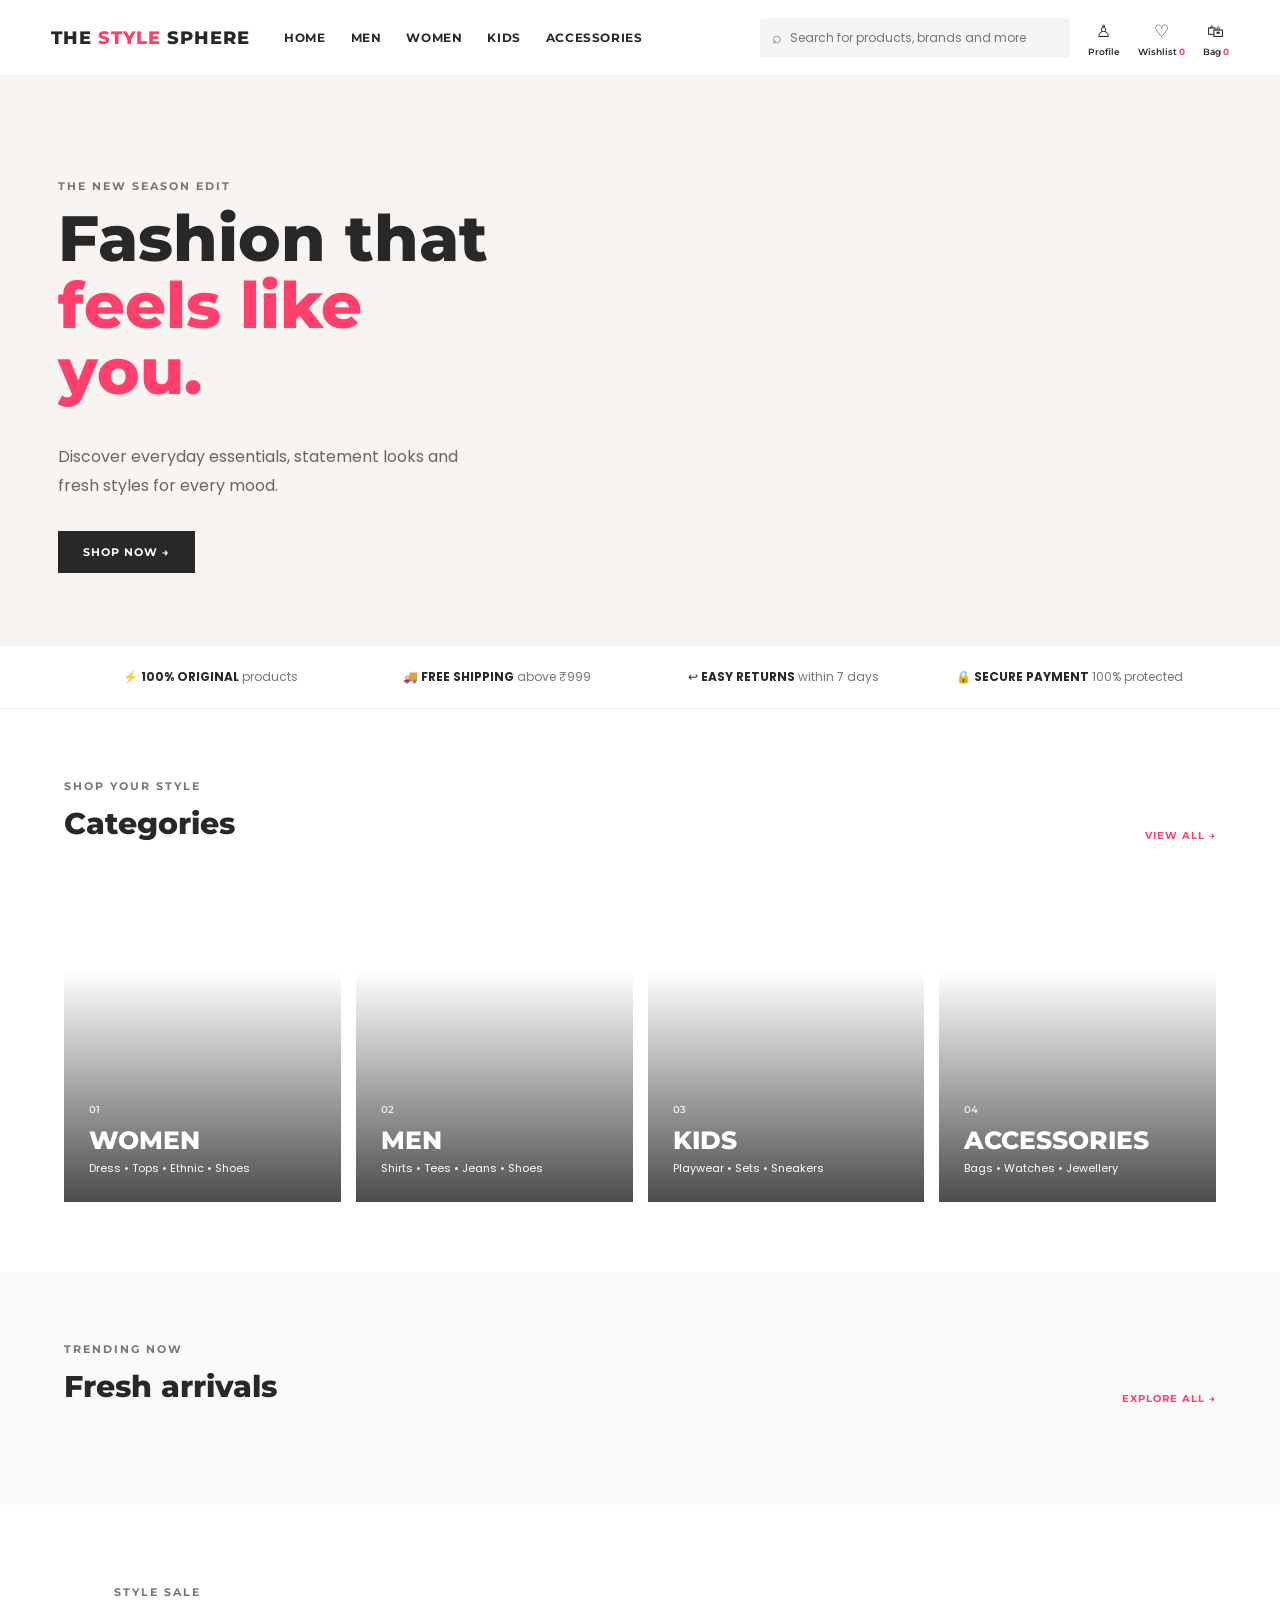
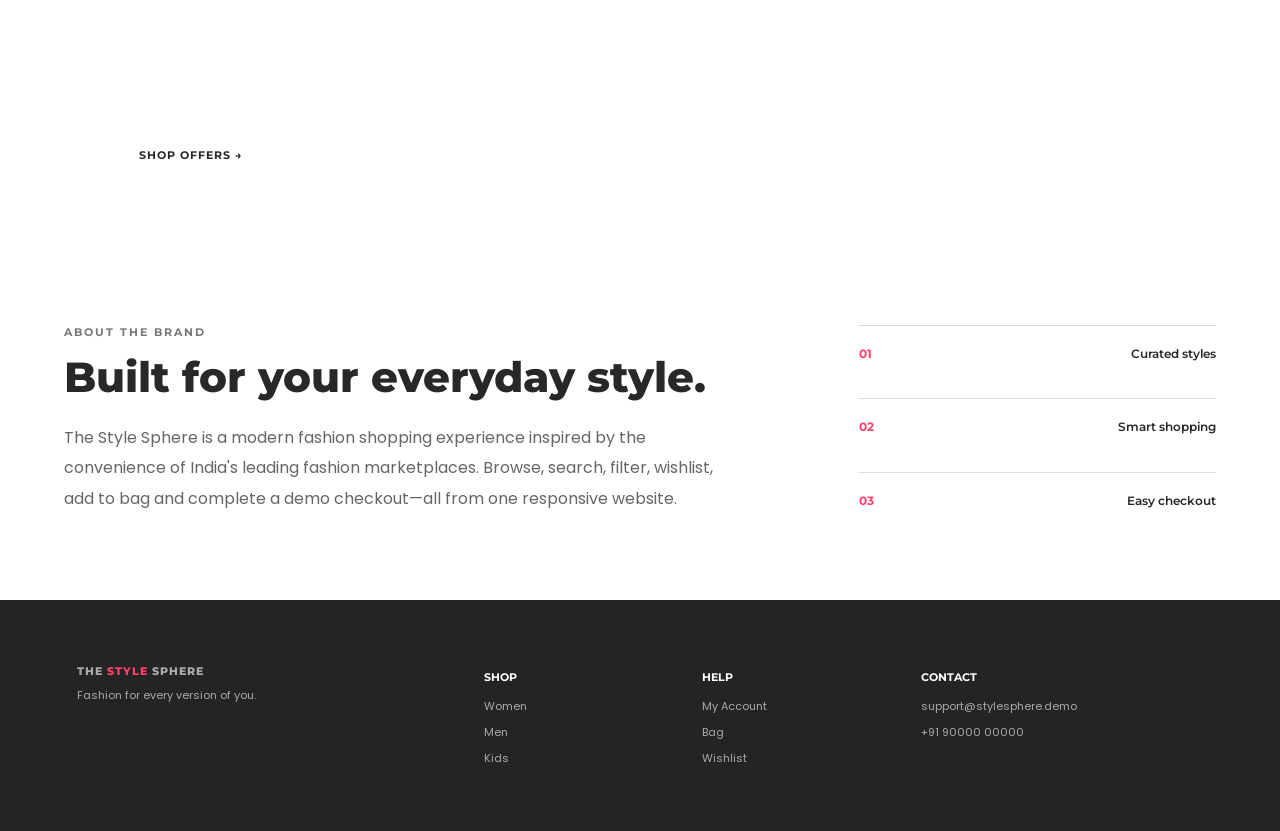
<file: index.html>
<!DOCTYPE html>
<html lang="en">
<head>
  <meta charset="UTF-8">
  <meta name="viewport" content="width=device-width, initial-scale=1.0">
  <title>The Style Sphere | Fashion Store</title>
  <link rel="preconnect" href="https://fonts.googleapis.com">
  <link rel="preconnect" href="https://fonts.gstatic.com" crossorigin>
  <link href="https://fonts.googleapis.com/css2?family=Montserrat:wght@500;600;700;800&family=Poppins:wght@400;500;600&display=swap" rel="stylesheet">
  <link rel="stylesheet" href="style.css">
</head>
<body>
<header class="header">
  <a class="logo" href="index.html">THE <span>STYLE</span> SPHERE</a>
  <nav class="nav">
    <a href="index.html">HOME</a>
    <a href="products.html?category=Men">MEN</a>
    <a href="products.html?category=Women">WOMEN</a>
    <a href="products.html?category=Kids">KIDS</a>
    <a href="products.html?category=Accessories">ACCESSORIES</a>
  </nav>
  <div class="header-actions">
    <div class="search-box"><span>⌕</span><input id="globalSearch" placeholder="Search for products, brands and more"></div>
    <a href="login.html" class="head-icon">♙<small>Profile</small></a>
    <a href="wishlist.html" class="head-icon">♡<small>Wishlist <b id="wishCount">0</b></small></a>
    <a href="cart.html" class="head-icon">🛍<small>Bag <b id="cartCount">0</b></small></a>
  </div>
</header>

<main>
  <section class="hero">
    <div class="hero-copy">
      <p class="eyebrow">THE NEW SEASON EDIT</p>
      <h1>Fashion that<br><span>feels like you.</span></h1>
      <p>Discover everyday essentials, statement looks and fresh styles for every mood.</p>
      <a href="products.html" class="btn btn-dark">SHOP NOW →</a>
    </div>
    <div class="hero-image"></div>
  </section>

  <section class="strip">
    <div>⚡ <strong>100% ORIGINAL</strong><span> products</span></div>
    <div>🚚 <strong>FREE SHIPPING</strong><span> above ₹999</span></div>
    <div>↩ <strong>EASY RETURNS</strong><span> within 7 days</span></div>
    <div>🔒 <strong>SECURE PAYMENT</strong><span> 100% protected</span></div>
  </section>

  <section class="section">
    <div class="section-title"><div><p class="eyebrow">SHOP YOUR STYLE</p><h2>Categories</h2></div><a href="products.html">VIEW ALL →</a></div>
    <div class="category-grid">
      <a class="cat-card women" href="products.html?category=Women"><div><span>01</span><h3>WOMEN</h3><p>Dress • Tops • Ethnic • Shoes</p></div></a>
      <a class="cat-card men" href="products.html?category=Men"><div><span>02</span><h3>MEN</h3><p>Shirts • Tees • Jeans • Shoes</p></div></a>
      <a class="cat-card kids" href="products.html?category=Kids"><div><span>03</span><h3>KIDS</h3><p>Playwear • Sets • Sneakers</p></div></a>
      <a class="cat-card accessories" href="products.html?category=Accessories"><div><span>04</span><h3>ACCESSORIES</h3><p>Bags • Watches • Jewellery</p></div></a>
    </div>
  </section>

  <section class="section soft">
    <div class="section-title"><div><p class="eyebrow">TRENDING NOW</p><h2>Fresh arrivals</h2></div><a href="products.html">EXPLORE ALL →</a></div>
    <div id="homeProducts" class="product-grid"></div>
  </section>

  <section class="promo">
    <div><p class="eyebrow">STYLE SALE</p><h2>UP TO 70% OFF</h2><p>Limited-time offers on your favourite looks.</p><a class="btn btn-light" href="products.html?sort=discount">SHOP OFFERS →</a></div>
  </section>

  <section class="section about">
    <div><p class="eyebrow">ABOUT THE BRAND</p><h2>Built for your everyday style.</h2><p>The Style Sphere is a modern fashion shopping experience inspired by the convenience of India's leading fashion marketplaces. Browse, search, filter, wishlist, add to bag and complete a demo checkout—all from one responsive website.</p></div>
    <div class="about-points"><div><b>01</b><span>Curated styles</span></div><div><b>02</b><span>Smart shopping</span></div><div><b>03</b><span>Easy checkout</span></div></div>
  </section>
</main>

<footer class="footer">
  <div><a class="logo light-logo" href="index.html">THE <span>STYLE</span> SPHERE</a><p>Fashion for every version of you.</p></div>
  <div><h4>SHOP</h4><a href="products.html?category=Women">Women</a><a href="products.html?category=Men">Men</a><a href="products.html?category=Kids">Kids</a></div>
  <div><h4>HELP</h4><a href="login.html">My Account</a><a href="cart.html">Bag</a><a href="wishlist.html">Wishlist</a></div>
  <div><h4>CONTACT</h4><p>support@stylesphere.demo</p><p>+91 90000 00000</p></div>
</footer>
<div id="toast" class="toast"></div>
<script src="products.js"></script><script src="app.js"></script>
</body>
</html>
</file>
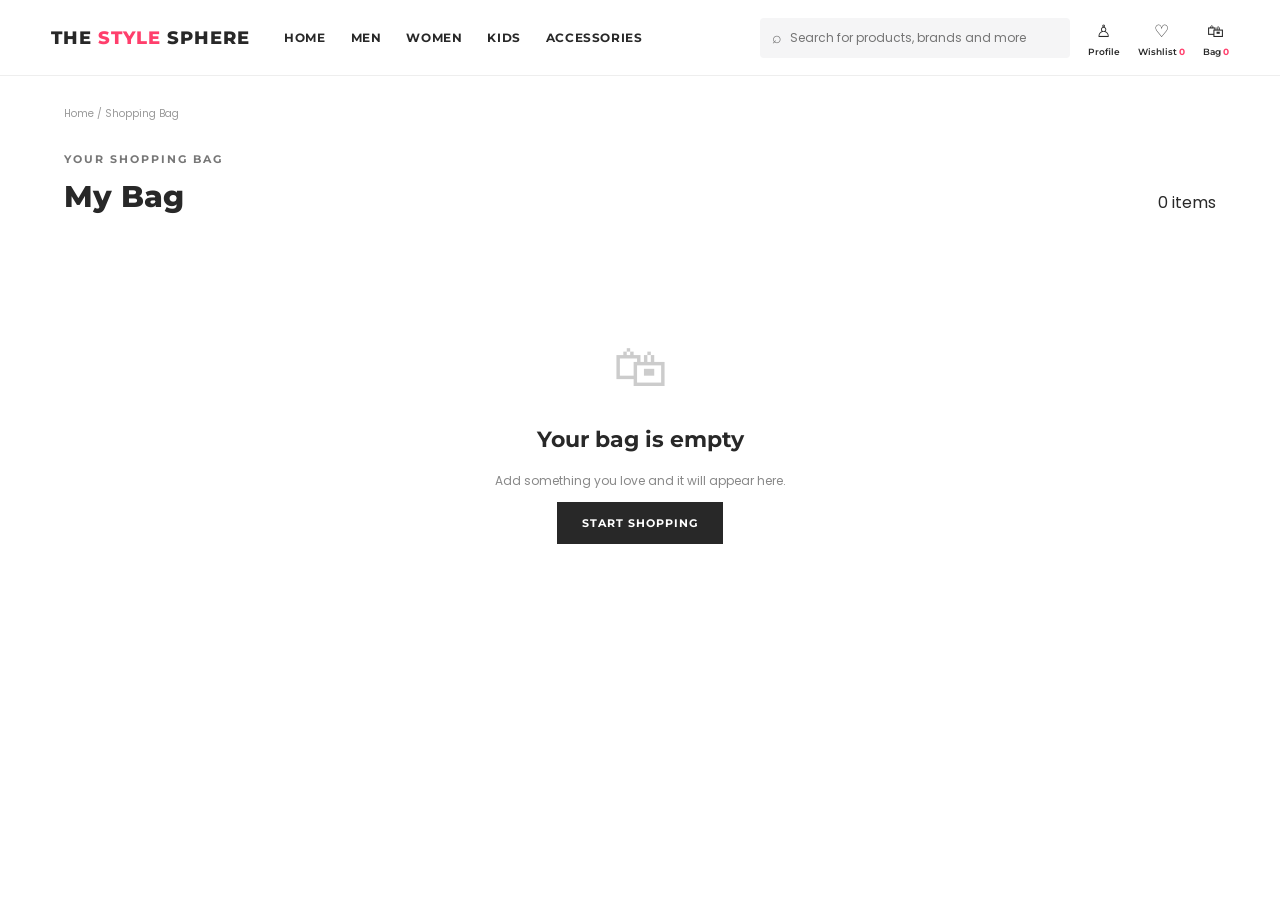
<file: cart.html>
<!DOCTYPE html>
<html lang="en"><head><meta charset="UTF-8"><meta name="viewport" content="width=device-width,initial-scale=1.0"><title>Bag | The Style Sphere</title><link rel="preconnect" href="https://fonts.googleapis.com"><link href="https://fonts.googleapis.com/css2?family=Montserrat:wght@500;600;700;800&family=Poppins:wght@400;500;600&display=swap" rel="stylesheet"><link rel="stylesheet" href="style.css"></head>
<body>
<header class="header"><a class="logo" href="index.html">THE <span>STYLE</span> SPHERE</a><nav class="nav"><a href="index.html">HOME</a><a href="products.html?category=Men">MEN</a><a href="products.html?category=Women">WOMEN</a><a href="products.html?category=Kids">KIDS</a><a href="products.html?category=Accessories">ACCESSORIES</a></nav><div class="header-actions"><div class="search-box"><span>⌕</span><input id="globalSearch" placeholder="Search for products, brands and more"></div><a href="login.html" class="head-icon">♙<small>Profile</small></a><a href="wishlist.html" class="head-icon">♡<small>Wishlist <b id="wishCount">0</b></small></a><a href="cart.html" class="head-icon">🛍<small>Bag <b id="cartCount">0</b></small></a></div></header>
<main class="bag-page"><div class="breadcrumb">Home / Shopping Bag</div><div class="page-top"><div><p class="eyebrow">YOUR SHOPPING BAG</p><h1>My Bag</h1></div><span id="bagItems"></span></div><div id="cartLayout" class="cart-layout"></div></main>
<div id="toast" class="toast"></div><script src="products.js"></script><script src="app.js"></script><script src="cart.js"></script></body></html>
</file>
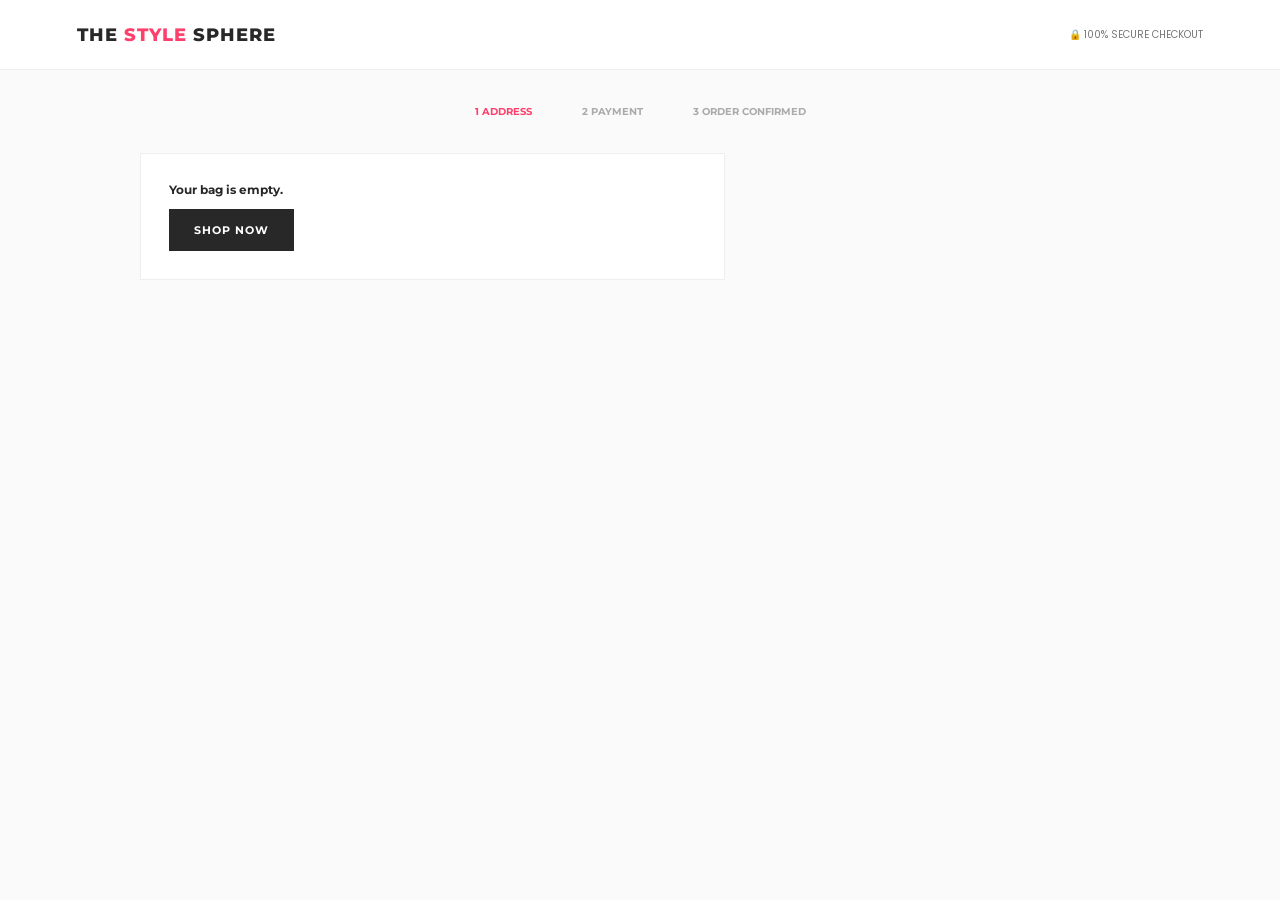
<file: checkout.html>
<!DOCTYPE html>
<html lang="en"><head><meta charset="UTF-8"><meta name="viewport" content="width=device-width,initial-scale=1.0"><title>Checkout | The Style Sphere</title><link rel="preconnect" href="https://fonts.googleapis.com"><link href="https://fonts.googleapis.com/css2?family=Montserrat:wght@500;600;700;800&family=Poppins:wght@400;500;600&display=swap" rel="stylesheet"><link rel="stylesheet" href="style.css"></head>
<body><header class="simple-header"><a class="logo" href="index.html">THE <span>STYLE</span> SPHERE</a><div class="secure">🔒 100% SECURE CHECKOUT</div></header>
<main class="checkout-page"><div class="checkout-steps"><span class="active">1 ADDRESS</span><span>2 PAYMENT</span><span>3 ORDER CONFIRMED</span></div><div class="checkout-layout"><form id="checkoutForm" class="address-card"><p class="eyebrow">DELIVERY DETAILS</p><h1>Add New Address</h1><div class="two-col"><label>Name<input required name="name" placeholder="Full name"></label><label>Mobile<input required name="mobile" pattern="[0-9]{10}" placeholder="10-digit mobile"></label></div><label>Address<input required name="address" placeholder="House / Flat / Street"></label><div class="two-col"><label>City<input required name="city" placeholder="City"></label><label>PIN Code<input required name="pin" pattern="[0-9]{6}" placeholder="6-digit PIN"></label></div><label>State<input required name="state" placeholder="State"></label><div class="payment-box"><h3>Payment Method</h3><label class="radio"><input type="radio" name="payment" value="cod" checked> Cash on Delivery</label><label class="radio"><input type="radio" name="payment" value="upi"> UPI / Online Payment (Demo)</label><label class="radio"><input type="radio" name="payment" value="card"> Credit / Debit Card (Demo)</label></div><button class="btn btn-dark full">PLACE ORDER →</button></form><aside id="checkoutSummary" class="summary-card"></aside></div></main><div id="toast" class="toast"></div><script src="products.js"></script><script src="app.js"></script><script src="checkout.js"></script></body></html>
</file>
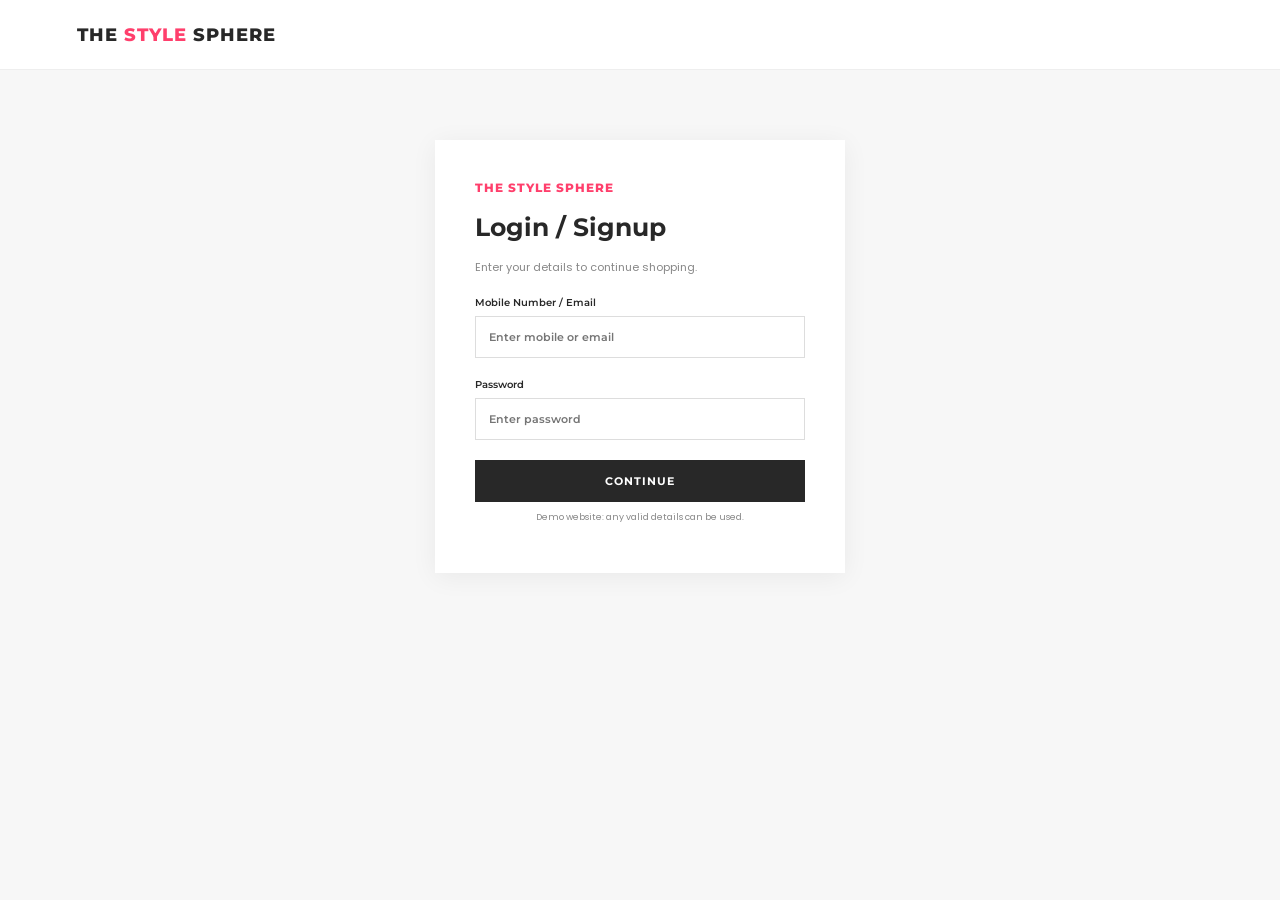
<file: login.html>
<!DOCTYPE html>
<html lang="en"><head><meta charset="UTF-8"><meta name="viewport" content="width=device-width,initial-scale=1.0"><title>Login | The Style Sphere</title><link rel="preconnect" href="https://fonts.googleapis.com"><link href="https://fonts.googleapis.com/css2?family=Montserrat:wght@500;600;700;800&family=Poppins:wght@400;500;600&display=swap" rel="stylesheet"><link rel="stylesheet" href="style.css"></head>
<body class="auth-body"><header class="simple-header"><a class="logo" href="index.html">THE <span>STYLE</span> SPHERE</a></header><main class="auth-page"><div class="auth-card"><div class="auth-brand">THE STYLE SPHERE</div><h1>Login / Signup</h1><p>Enter your details to continue shopping.</p><form id="loginForm"><label>Mobile Number / Email<input id="loginId" required placeholder="Enter mobile or email"></label><label>Password<input type="password" id="loginPassword" required placeholder="Enter password" minlength="4"></label><button class="btn btn-dark full">CONTINUE</button></form><p class="demo-note">Demo website: any valid details can be used.</p><div id="loginMessage" class="success"></div></div></main><script src="app.js"></script><script src="login.js"></script></body></html>
</file>
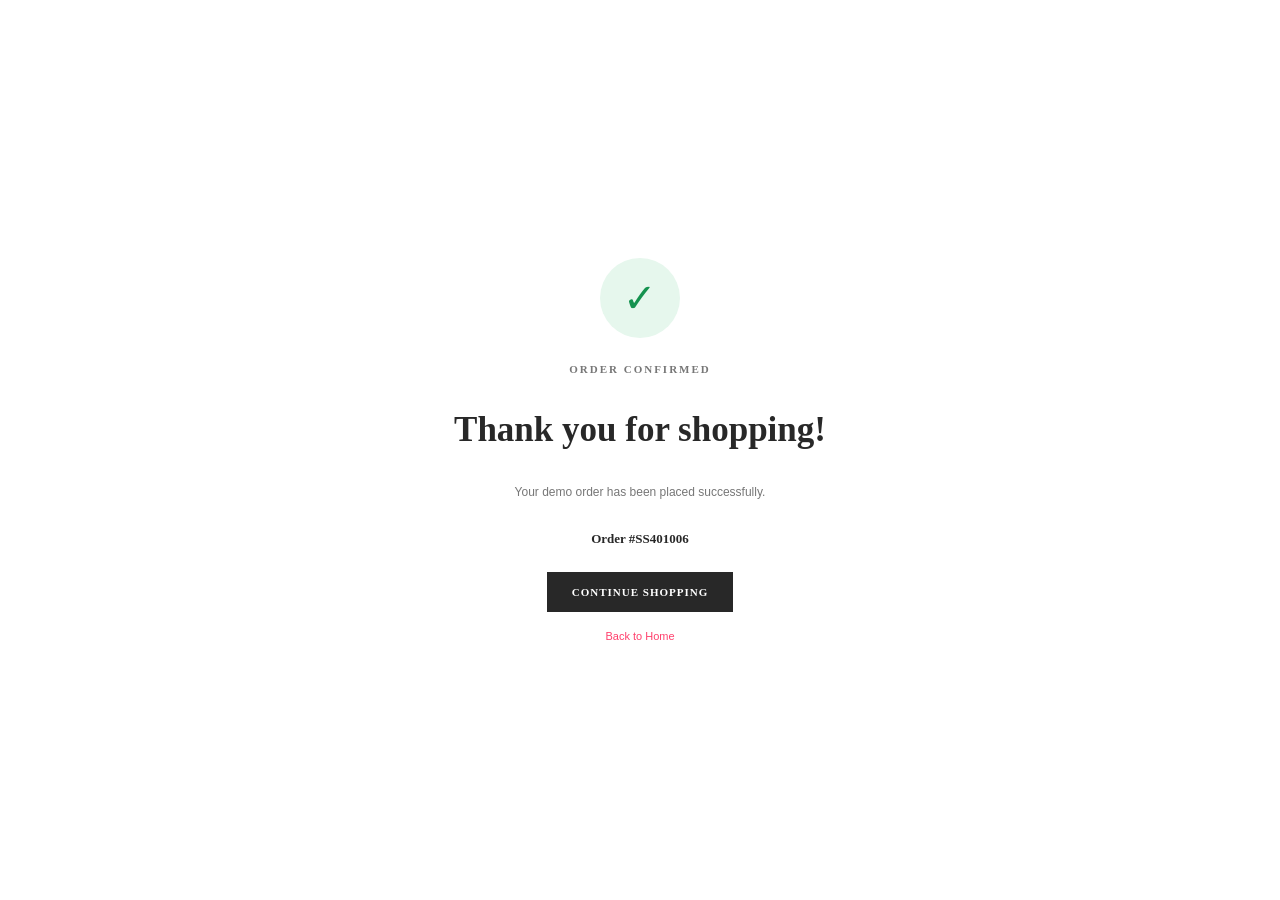
<file: order-success.html>
<!DOCTYPE html>
<html lang="en"><head><meta charset="UTF-8"><meta name="viewport" content="width=device-width,initial-scale=1.0"><title>Order Confirmed | The Style Sphere</title><link rel="stylesheet" href="style.css"></head>
<body><main class="success-page"><div class="success-icon">✓</div><p class="eyebrow">ORDER CONFIRMED</p><h1>Thank you for shopping!</h1><p>Your demo order has been placed successfully.</p><div class="order-number" id="orderNumber"></div><a href="products.html" class="btn btn-dark">CONTINUE SHOPPING</a><a href="index.html" class="text-link">Back to Home</a></main><script>document.getElementById('orderNumber').textContent='Order #SS'+Math.floor(100000+Math.random()*899999);localStorage.removeItem('styleSphereCart');</script></body></html>
</file>
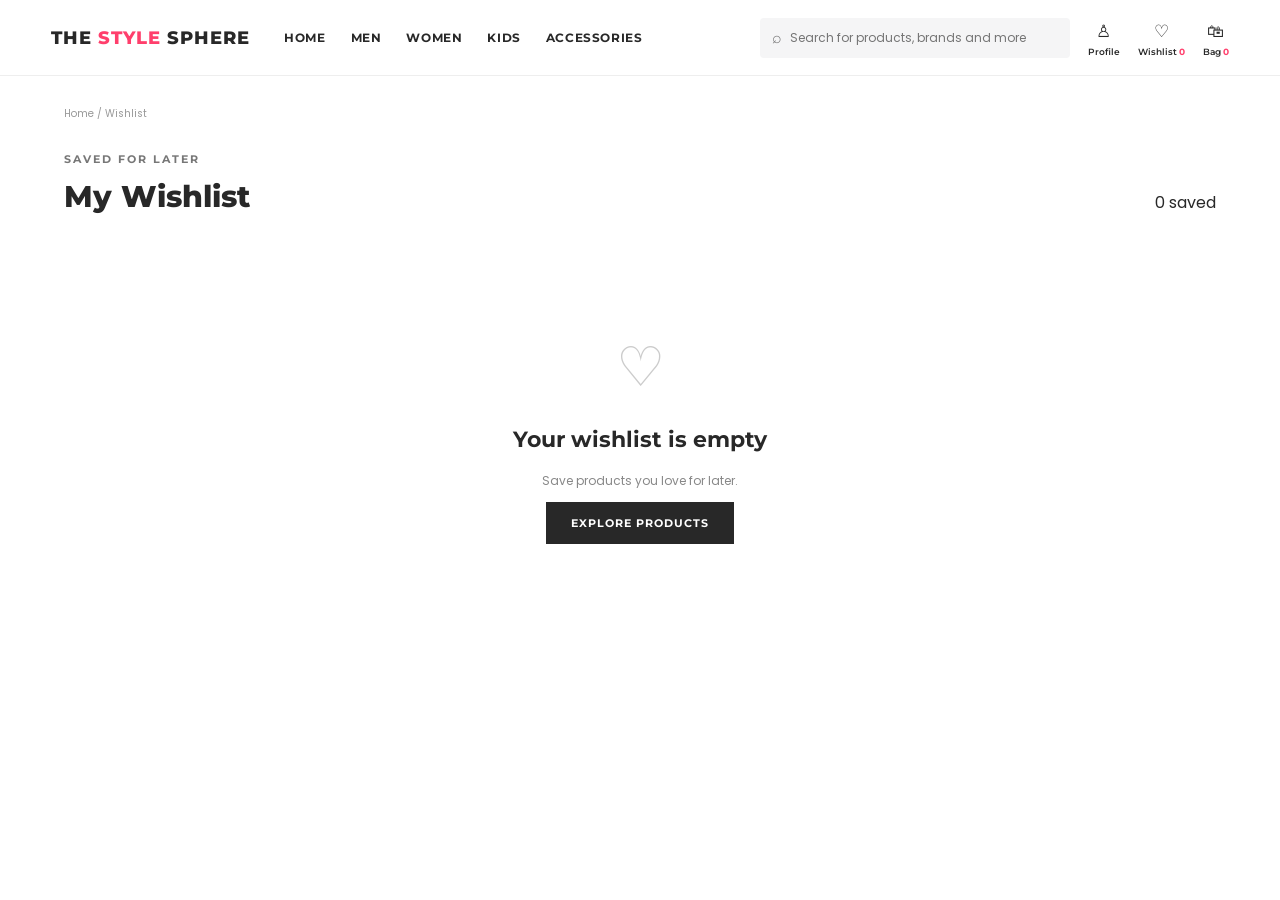
<file: wishlist.html>
<!DOCTYPE html>
<html lang="en"><head><meta charset="UTF-8"><meta name="viewport" content="width=device-width,initial-scale=1.0"><title>Wishlist | The Style Sphere</title><link rel="preconnect" href="https://fonts.googleapis.com"><link href="https://fonts.googleapis.com/css2?family=Montserrat:wght@500;600;700;800&family=Poppins:wght@400;500;600&display=swap" rel="stylesheet"><link rel="stylesheet" href="style.css"></head>
<body>
<header class="header"><a class="logo" href="index.html">THE <span>STYLE</span> SPHERE</a><nav class="nav"><a href="index.html">HOME</a><a href="products.html?category=Men">MEN</a><a href="products.html?category=Women">WOMEN</a><a href="products.html?category=Kids">KIDS</a><a href="products.html?category=Accessories">ACCESSORIES</a></nav><div class="header-actions"><div class="search-box"><span>⌕</span><input id="globalSearch" placeholder="Search for products, brands and more"></div><a href="login.html" class="head-icon">♙<small>Profile</small></a><a href="wishlist.html" class="head-icon">♡<small>Wishlist <b id="wishCount">0</b></small></a><a href="cart.html" class="head-icon">🛍<small>Bag <b id="cartCount">0</b></small></a></div></header>
<main class="shop-page"><div class="breadcrumb">Home / Wishlist</div><div class="page-top"><div><p class="eyebrow">SAVED FOR LATER</p><h1>My Wishlist</h1></div><span id="wishlistItems"></span></div><div id="wishlistGrid" class="product-grid shop-grid"></div></main>
<div id="toast" class="toast"></div><script src="products.js"></script><script src="app.js"></script><script src="wishlist.js"></script></body></html>
</file>
<file: style.css>
*{box-sizing:border-box}html{scroll-behavior:smooth}body{margin:0;font-family:Poppins,Arial,sans-serif;color:#282828;background:#fff}a{text-decoration:none;color:inherit}button,input,select{font:inherit}.header{height:76px;display:flex;align-items:center;padding:0 4%;gap:34px;border-bottom:1px solid #eee;background:#fff;position:sticky;top:0;z-index:50}.logo{font-family:Montserrat,sans-serif;font-size:18px;font-weight:800;letter-spacing:1px;white-space:nowrap}.logo span{color:#ff3f6c}.nav{display:flex;gap:25px;height:100%;align-items:center}.nav a{font:700 12px Montserrat;letter-spacing:.6px}.nav a:hover{color:#ff3f6c}.header-actions{margin-left:auto;display:flex;align-items:center;gap:18px}.search-box{width:310px;height:40px;background:#f5f5f6;border-radius:4px;display:flex;align-items:center;padding:0 12px;color:#777}.search-box input{border:0;background:transparent;outline:0;width:100%;font-size:12px;padding-left:8px}.head-icon{text-align:center;font-size:17px;position:relative}.head-icon small{display:block;font:600 9px Montserrat;margin-top:2px}.head-icon b{color:#ff3f6c}.hero{min-height:570px;background:#f8f4f1;display:grid;grid-template-columns:45% 55%;overflow:hidden}.hero-copy{padding:100px 10% 70px;display:flex;flex-direction:column;align-items:flex-start;justify-content:center}.eyebrow{font:700 11px Montserrat;letter-spacing:2px;color:#777;margin:0 0 12px}.hero h1{font:800 clamp(42px,5vw,70px) Montserrat;line-height:1.04;margin:0 0 22px}.hero h1 span{color:#ff3f6c}.hero-copy>p:not(.eyebrow){max-width:430px;color:#666;line-height:1.8;margin-bottom:30px}.hero-image{background:url("https://images.unsplash.com/photo-1490481651871-ab68de25d43d?auto=format&fit=crop&w=1200&q=85") center/cover}.btn{display:inline-flex;border:0;padding:14px 25px;align-items:center;justify-content:center;cursor:pointer;font:700 11px Montserrat;letter-spacing:1px}.btn-dark{background:#282828;color:#fff}.btn-dark:hover{background:#ff3f6c}.btn-light{background:#fff;color:#282828}.btn-outline{background:#fff;border:1px solid #ddd;color:#282828}.full{width:100%}.strip{display:grid;grid-template-columns:repeat(4,1fr);padding:22px 6%;border-bottom:1px solid #eee;gap:20px}.strip div{font-size:12px;text-align:center}.strip span{color:#777}.section{padding:70px 5%}.soft{background:#fafafa}.section-title{display:flex;align-items:end;justify-content:space-between;margin-bottom:30px}.section-title h2,.about h2{font:800 30px Montserrat;margin:0}.section-title>a{font:700 10px Montserrat;letter-spacing:1px;color:#ff3f6c}.category-grid{display:grid;grid-template-columns:repeat(4,1fr);gap:15px}.cat-card{height:330px;display:flex;align-items:flex-end;padding:25px;background-size:cover;background-position:center;position:relative;color:#fff;overflow:hidden}.cat-card:before{content:"";position:absolute;inset:0;background:linear-gradient(transparent 30%,rgba(0,0,0,.7))}.cat-card>div{position:relative}.cat-card span{font:600 10px Montserrat;opacity:.8}.cat-card h3{font:800 25px Montserrat;margin:5px 0}.cat-card p{font-size:11px;margin:0}.women{background-image:url("https://images.unsplash.com/photo-1496747611176-843222e1e57c?auto=format&fit=crop&w=700&q=80")}.men{background-image:url("https://images.unsplash.com/photo-1617127365659-c47fa864d8bc?auto=format&fit=crop&w=700&q=80")}.kids{background-image:url("https://images.unsplash.com/photo-1519238263530-99bdd11df2ea?auto=format&fit=crop&w=700&q=80")}.accessories{background-image:url("https://images.unsplash.com/photo-1523170335258-f5ed11844a49?auto=format&fit=crop&w=700&q=80")}.product-grid{display:grid;grid-template-columns:repeat(4,1fr);gap:20px}.product-card{background:#fff;min-width:0;position:relative}.product-img-wrap{position:relative;aspect-ratio:3/4;overflow:hidden;background:#f3f3f3}.product-img-wrap img{width:100%;height:100%;object-fit:cover;transition:.4s}.product-card:hover img{transform:scale(1.03)}.wish-btn{position:absolute;right:10px;top:10px;border:0;background:#fff;border-radius:50%;width:34px;height:34px;font-size:20px;cursor:pointer}.wish-btn.liked{color:#ff3f6c}.discount-tag{position:absolute;left:0;bottom:0;background:#fff;padding:6px 9px;font:700 9px Montserrat;color:#ff3f6c}.product-info{padding:12px 3px}.brand{font:700 12px Montserrat;margin:0 0 4px}.product-name{font-size:12px;color:#555;display:block;white-space:nowrap;overflow:hidden;text-overflow:ellipsis}.rating{font-size:10px;background:#e7f7ed;display:inline-block;padding:4px 7px;margin:8px 0;color:#167443}.price{font:700 13px Montserrat}.price del{font-size:10px;color:#999;font-weight:500;margin-left:5px}.price em{font-size:9px;color:#ff3f6c;font-style:normal;margin-left:3px}.bag-btn{width:100%;margin-top:12px;border:1px solid #ddd;background:#fff;padding:9px;font:700 10px Montserrat;cursor:pointer}.bag-btn:hover{background:#282828;color:#fff}.promo{margin:20px 5%;min-height:310px;background:url("https://images.unsplash.com/photo-1445205170230-053b83016050?auto=format&fit=crop&w=1400&q=80") center/cover;display:flex;align-items:center;padding:50px;color:#fff}.promo h2{font:800 46px Montserrat;margin:0 0 8px}.promo p:not(.eyebrow){margin-bottom:25px}.about{display:grid;grid-template-columns:2fr 1fr;gap:80px}.about h2{font-size:42px;max-width:650px;margin-bottom:20px}.about>div:first-child>p:last-child{color:#666;line-height:1.9;max-width:650px}.about-points{display:grid;gap:15px}.about-points div{border-top:1px solid #ddd;padding:20px 0;display:flex;justify-content:space-between;font:600 12px Montserrat}.about-points b{color:#ff3f6c}.footer{background:#242424;color:#fff;padding:55px 6%;display:grid;grid-template-columns:2fr 1fr 1fr 1.5fr;gap:30px}.footer a,.footer p{display:block;color:#aaa;font-size:11px;margin:9px 0}.footer h4{font:700 11px Montserrat}.light-logo{color:#fff}.toast{position:fixed;bottom:25px;left:50%;transform:translate(-50%,20px);background:#282828;color:#fff;padding:13px 22px;font-size:12px;opacity:0;pointer-events:none;transition:.3s;z-index:100}.toast.show{opacity:1;transform:translate(-50%,0)}.shop-page,.bag-page,.detail-page{padding:30px 5% 70px}.breadcrumb{font-size:10px;color:#999;margin-bottom:30px}.shop-heading,.page-top{display:flex;justify-content:space-between;align-items:end;margin-bottom:30px}.shop-heading h1,.page-top h1{font:800 30px Montserrat;margin:0}.shop-heading select{padding:11px 15px;border:1px solid #ddd;background:#fff;min-width:190px;font-size:11px}.shop-layout{display:grid;grid-template-columns:220px 1fr;gap:35px}.filters{border:1px solid #eee;height:max-content}.filter-head{padding:18px;border-bottom:1px solid #eee;display:flex;justify-content:space-between;font:700 10px Montserrat}.filter-head button{border:0;background:none;color:#ff3f6c;font:700 9px Montserrat;cursor:pointer}.filter{padding:18px;border-bottom:1px solid #eee}.filter h4{font:700 11px Montserrat;margin:0 0 14px}.filter label{display:block;font-size:11px;color:#666;margin:11px 0}.filter input{accent-color:#ff3f6c;margin-right:7px}.shop-grid{grid-template-columns:repeat(3,1fr)}.empty{text-align:center;padding:80px 20px;grid-column:1/-1}.empty>div{font-size:55px;color:#ccc}.empty h2{font:700 22px Montserrat}.empty p{color:#888;font-size:12px}.hidden{display:none!important}.detail-layout{display:grid;grid-template-columns:55% 45%;gap:50px}.detail-image{position:relative;background:#f5f5f5}.detail-image img{width:100%;display:block;max-height:750px;object-fit:cover}.detail-image span{position:absolute;bottom:15px;left:15px;background:#fff;color:#ff3f6c;padding:8px 12px;font:700 10px Montserrat}.detail-info{padding:20px 20px 0 0}.detail-info h1{font:700 28px Montserrat;margin:5px 0 15px}.detail-rating{display:inline-block;background:#e7f7ed;padding:7px 10px;font-size:11px}.detail-rating span{color:#777;margin-left:8px}.detail-price{font:700 22px Montserrat;margin-top:25px}.detail-price del{font-size:14px;color:#999;margin-left:10px}.detail-price em{font-size:12px;color:#ff3f6c;font-style:normal;margin-left:8px}.tax{font-size:10px;color:#888}.detail-info hr{border:0;border-top:1px solid #eee;margin:25px 0}.detail-info h4{font:700 11px Montserrat}.sizes{display:flex;gap:10px}.sizes button{width:50px;height:40px;background:#fff;border:1px solid #ddd;cursor:pointer;font-size:11px}.sizes button.selected{border:1px solid #ff3f6c;color:#ff3f6c}.size-note{font-size:10px;color:#ff3f6c}.detail-actions{display:flex;gap:10px;margin:25px 0}.detail-actions .btn{flex:1}.delivery{border:1px solid #eee;padding:18px;margin-top:20px}.delivery h3,.detail-desc h3{font:700 12px Montserrat}.delivery input{padding:11px;border:1px solid #ddd;width:65%;font-size:11px}.delivery button{padding:11px;border:1px solid #ddd;background:#fff;font:700 10px Montserrat}.delivery p,.detail-desc p{font-size:11px;color:#666;line-height:1.7}.cart-layout{display:grid;grid-template-columns:1.7fr 1fr;gap:25px}.cart-items{border:1px solid #eee}.cart-item{display:grid;grid-template-columns:110px 1fr auto;gap:18px;padding:18px;border-bottom:1px solid #eee}.cart-item:last-child{border:0}.cart-item img{width:110px;height:140px;object-fit:cover}.cart-item h3{font:600 13px Montserrat;margin:6px 0}.cart-item p{font-size:10px;color:#777}.cart-item-right{text-align:right}.cart-item-right>b{font:700 13px Montserrat}.cart-item-right button{display:block;margin-top:35px;border:0;background:none;color:#999;font-size:10px;cursor:pointer}.qty{display:flex;border:1px solid #ddd;width:max-content;margin-top:18px}.qty button,.qty span{width:28px;height:28px;border:0;background:#fff;text-align:center;line-height:28px;font-size:11px}.summary-card{border:1px solid #eee;padding:22px;height:max-content}.summary-card h3{font:700 12px Montserrat;margin-top:0}.summary-card>div:not(.mini-product){display:flex;justify-content:space-between;font-size:11px;margin:14px 0}.summary-card hr{border:0;border-top:1px solid #eee}.summary-card .grand{font:700 13px Montserrat}.green{color:#0a8f4d}.coupon{width:68%;padding:11px;border:1px solid #ddd;font-size:11px}.coupon-btn{padding:11px;border:1px solid #ff3f6c;color:#ff3f6c;background:#fff;font:700 10px Montserrat}.summary-card .full{margin-top:18px}.secure-note{font-size:9px;color:#888;text-align:center}.auth-body{background:#f7f7f7;min-height:100vh}.simple-header{height:70px;background:#fff;border-bottom:1px solid #eee;display:flex;align-items:center;justify-content:space-between;padding:0 6%}.secure{font-size:10px;color:#777}.auth-page{display:flex;justify-content:center;padding:70px 20px}.auth-card{background:#fff;width:410px;padding:40px;box-shadow:0 4px 25px rgba(0,0,0,.06)}.auth-brand{font:800 12px Montserrat;color:#ff3f6c;letter-spacing:1px}.auth-card h1{font:700 25px Montserrat}.auth-card>p{font-size:11px;color:#888}.auth-card label{font:600 10px Montserrat;display:block;margin:20px 0}.auth-card input,.address-card input{display:block;width:100%;padding:13px;border:1px solid #ddd;margin-top:7px;font-size:11px;outline:none}.demo-note{font-size:9px!important;text-align:center}.success{color:#16834a;font-size:11px!important;text-align:center}.checkout-page{padding:35px 7%;background:#fafafa;min-height:calc(100vh - 70px)}.checkout-steps{display:flex;justify-content:center;gap:50px;font:700 10px Montserrat;color:#aaa;margin-bottom:35px}.checkout-steps .active{color:#ff3f6c}.checkout-layout{display:grid;grid-template-columns:1.5fr 1fr;gap:25px;max-width:1000px;margin:auto}.address-card,.summary-card{background:#fff;border:1px solid #eee;padding:28px}.address-card h1{font:700 24px Montserrat;margin:0 0 20px}.two-col{display:grid;grid-template-columns:1fr 1fr;gap:15px}.address-card>label,.two-col label{font:600 10px Montserrat;display:block;margin-bottom:16px}.payment-box{border-top:1px solid #eee;margin-top:10px;padding-top:20px}.payment-box h3{font:700 12px Montserrat}.radio{font-weight:400!important;margin:12px 0!important}.radio input{display:inline!important;width:auto!important;margin:0 8px 0 0!important}.mini-product{display:grid;grid-template-columns:55px 1fr auto;gap:10px;align-items:center;margin:12px 0}.mini-product img{width:55px;height:70px;object-fit:cover}.mini-product span{font-size:10px}.mini-product small{display:block;color:#888;margin-top:5px}.mini-product>b{font:700 10px Montserrat}.success-page{min-height:100vh;display:flex;align-items:center;justify-content:center;flex-direction:column;text-align:center;padding:30px}.success-icon{width:80px;height:80px;border-radius:50%;background:#e6f7ed;color:#14924f;display:grid;place-items:center;font-size:40px;margin-bottom:25px}.success-page h1{font:800 35px Montserrat}.success-page p:not(.eyebrow){color:#777;font-size:12px}.order-number{margin:20px 0 25px;font:700 13px Montserrat}.text-link{margin-top:18px;font-size:11px;color:#ff3f6c}.related{padding-left:0;padding-right:0}.bag-page .page-top,.shop-page .page-top{margin-top:10px}
@media(max-width:1050px){.nav{display:none}.search-box{width:240px}.product-grid{grid-template-columns:repeat(3,1fr)}.category-grid{grid-template-columns:repeat(2,1fr)}.hero{grid-template-columns:1fr 1fr}.shop-grid{grid-template-columns:repeat(3,1fr)}}
@media(max-width:760px){.header{height:64px;padding:0 15px;gap:10px}.logo{font-size:14px}.header-actions{gap:10px}.search-box{display:none}.head-icon{font-size:14px}.head-icon small{font-size:7px}.hero{grid-template-columns:1fr;min-height:auto}.hero-image{height:390px;order:-1}.hero-copy{padding:55px 25px}.strip{grid-template-columns:1fr 1fr;padding:15px}.strip div{font-size:9px}.section{padding:45px 15px}.category-grid{grid-template-columns:1fr 1fr}.cat-card{height:230px;padding:15px}.cat-card h3{font-size:18px}.product-grid{grid-template-columns:repeat(2,1fr);gap:12px}.promo{margin:10px 15px;min-height:300px;padding:30px}.promo h2{font-size:34px}.about{grid-template-columns:1fr;gap:30px}.about h2{font-size:30px}.footer{grid-template-columns:1fr 1fr;padding:40px 20px}.shop-page,.bag-page,.detail-page{padding:20px 15px 50px}.shop-heading h1,.page-top h1{font-size:22px}.shop-heading select{min-width:145px}.shop-layout{grid-template-columns:1fr}.filters{display:none}.shop-grid{grid-template-columns:repeat(2,1fr)}.detail-layout{grid-template-columns:1fr;gap:20px}.detail-info{padding:0}.cart-layout,.checkout-layout{grid-template-columns:1fr}.cart-item{grid-template-columns:75px 1fr;gap:12px}.cart-item img{width:75px;height:100px}.cart-item-right{grid-column:2;text-align:left}.cart-item-right button{margin-top:8px}.checkout-page{padding:25px 15px}.checkout-steps{gap:15px;font-size:8px}.two-col{grid-template-columns:1fr}.auth-card{width:100%;padding:30px 20px}.simple-header{padding:0 20px}.secure{display:none}}
</file>
